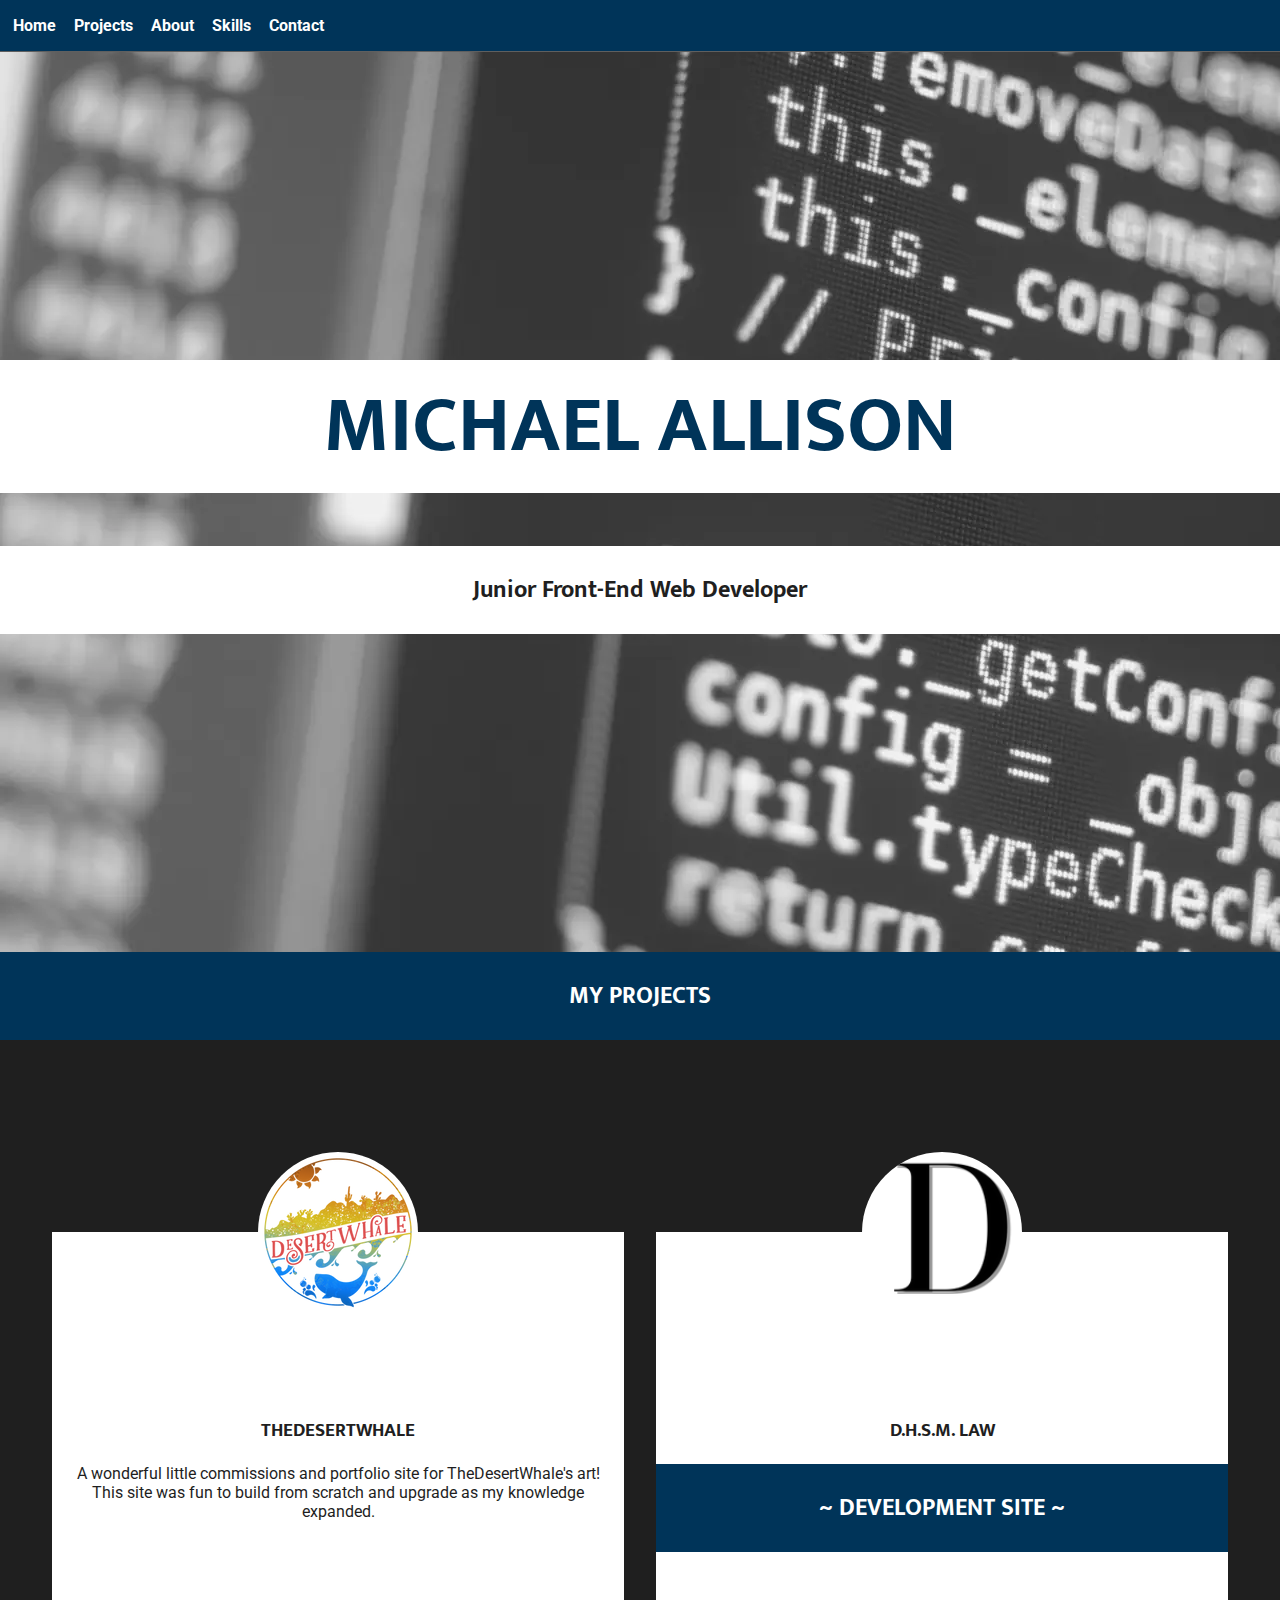
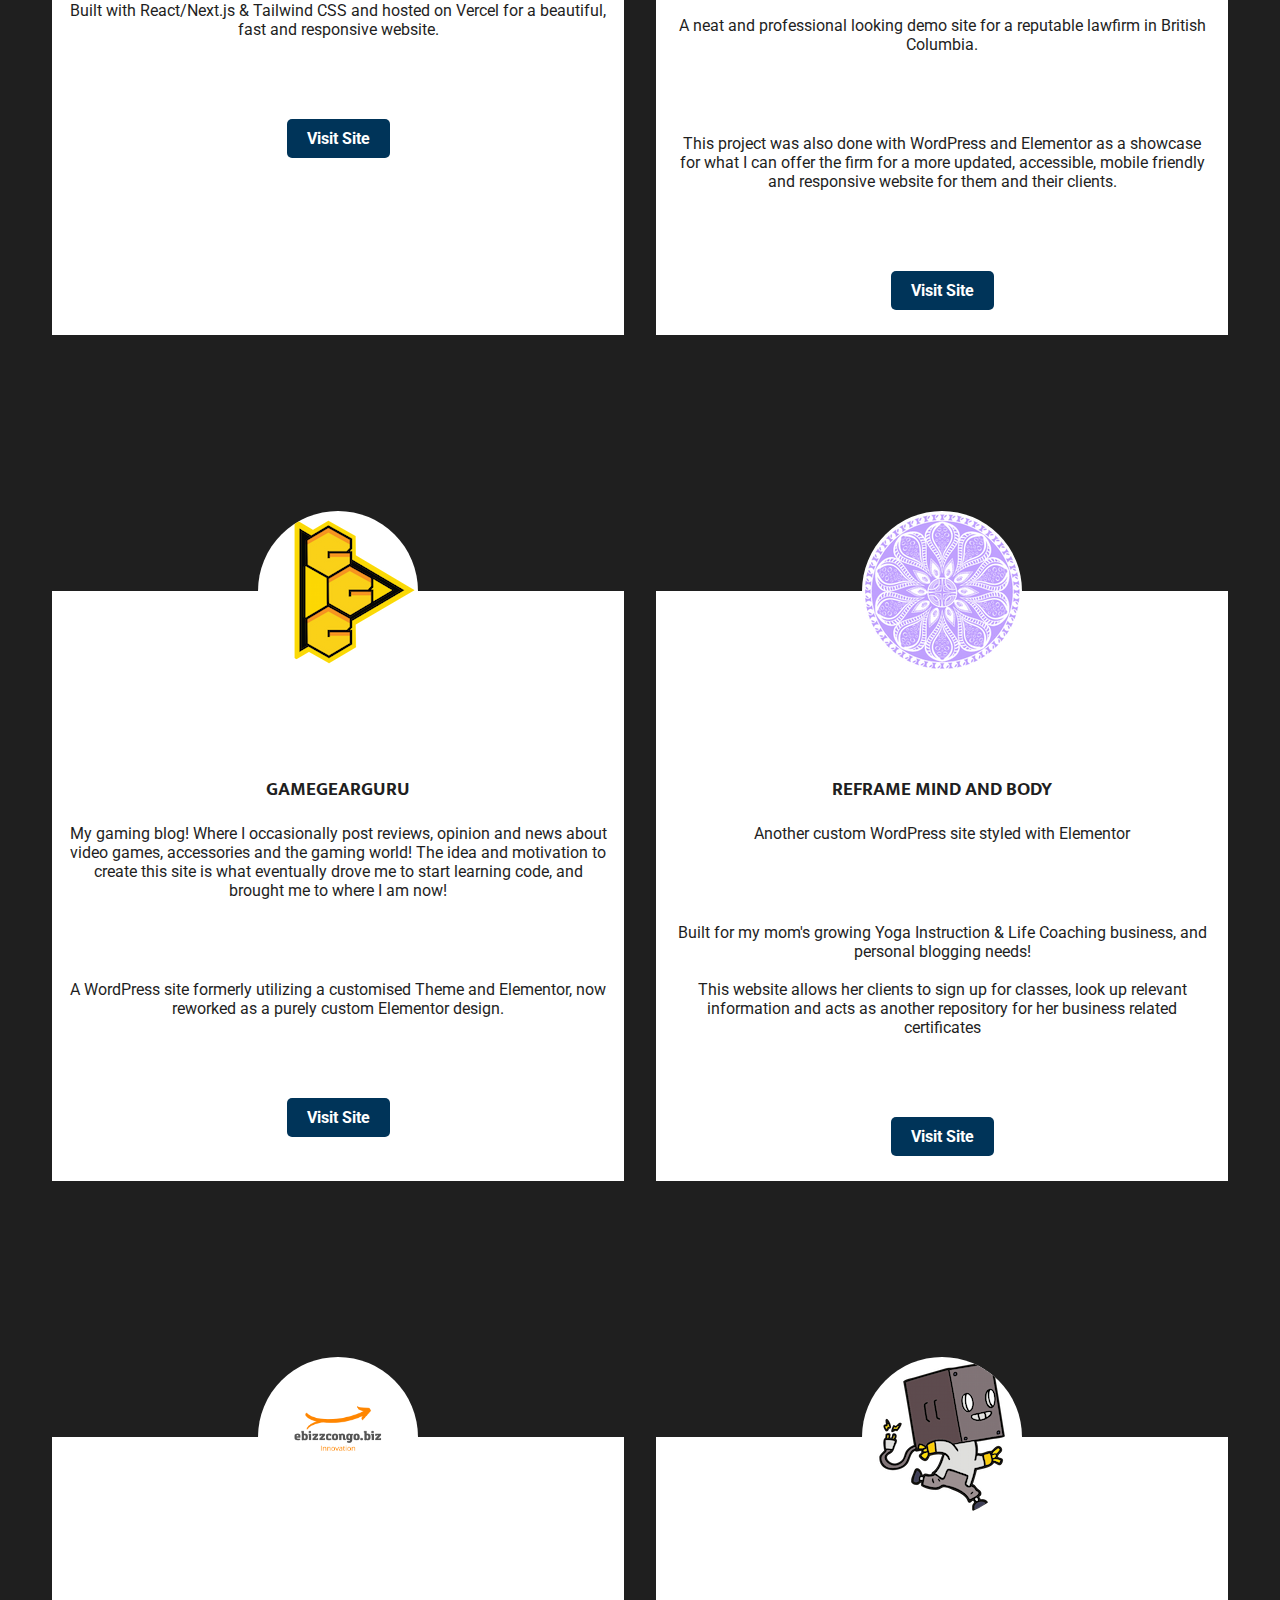
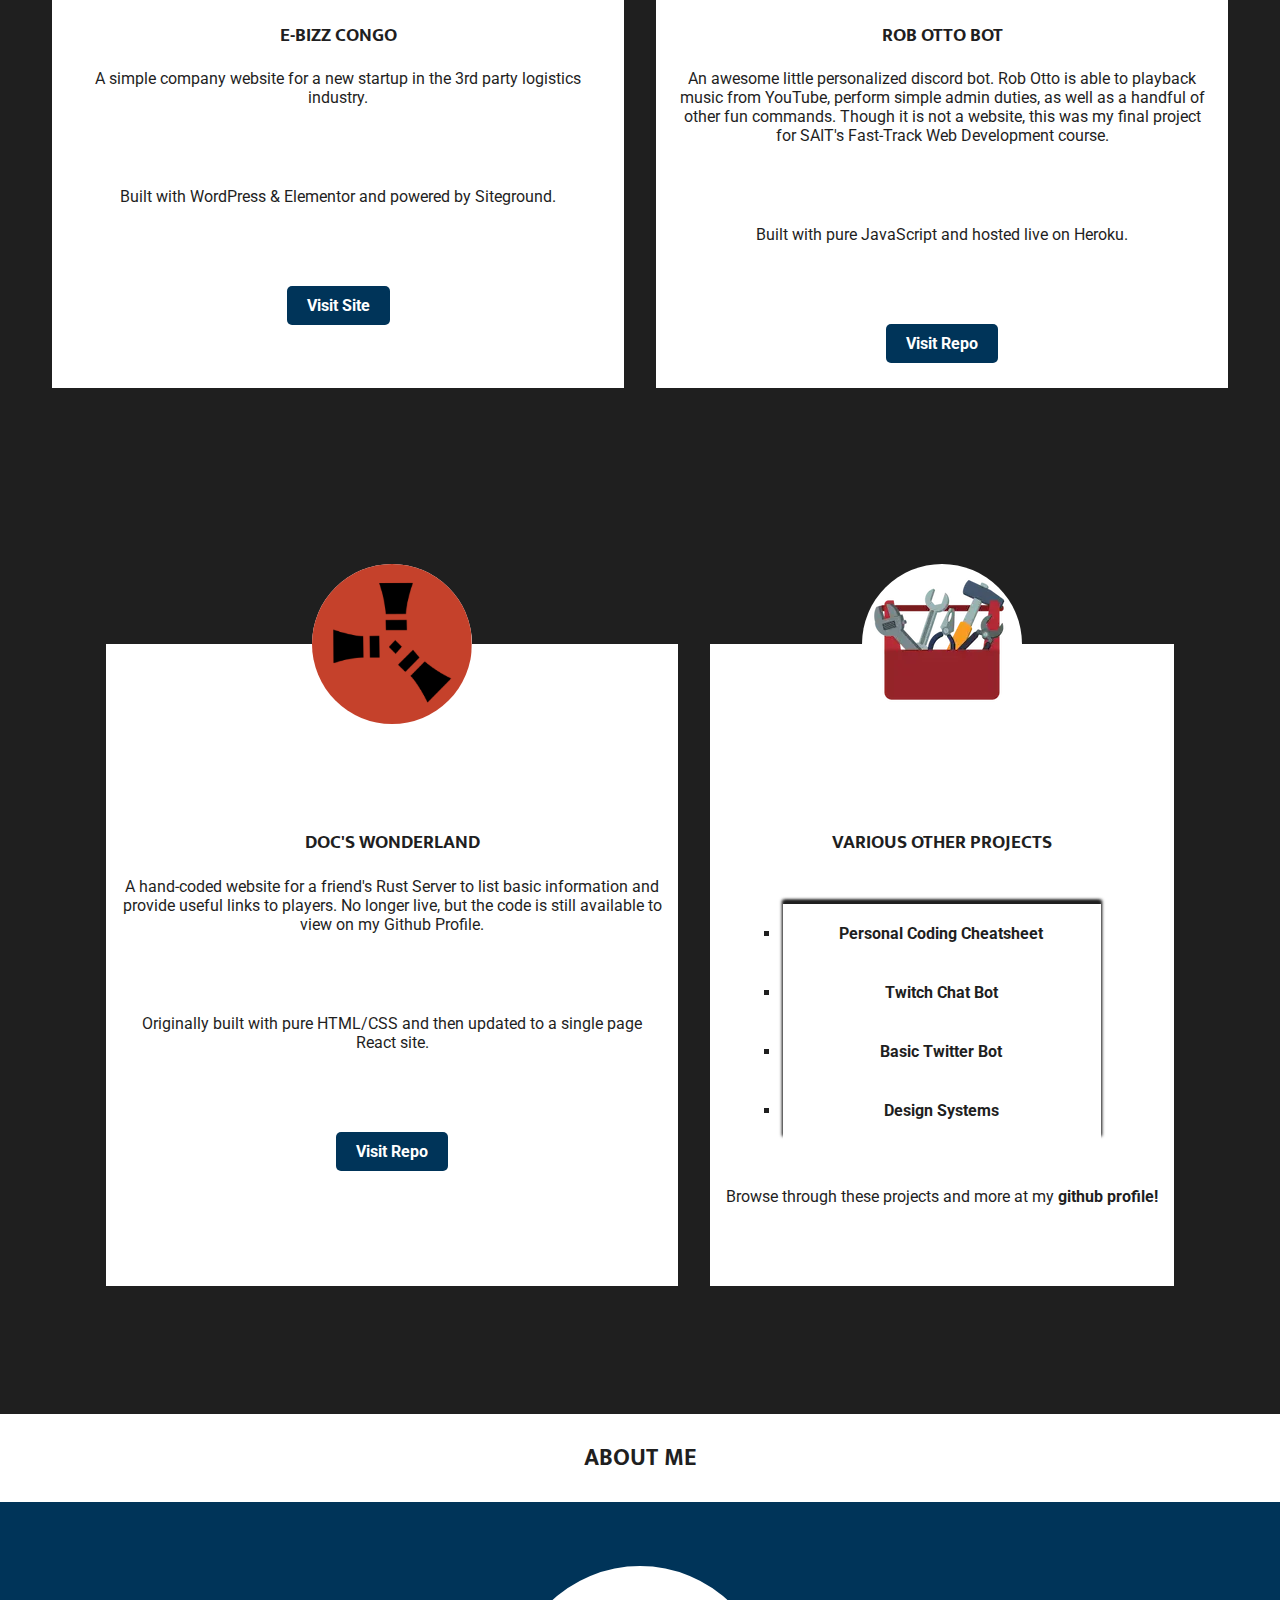
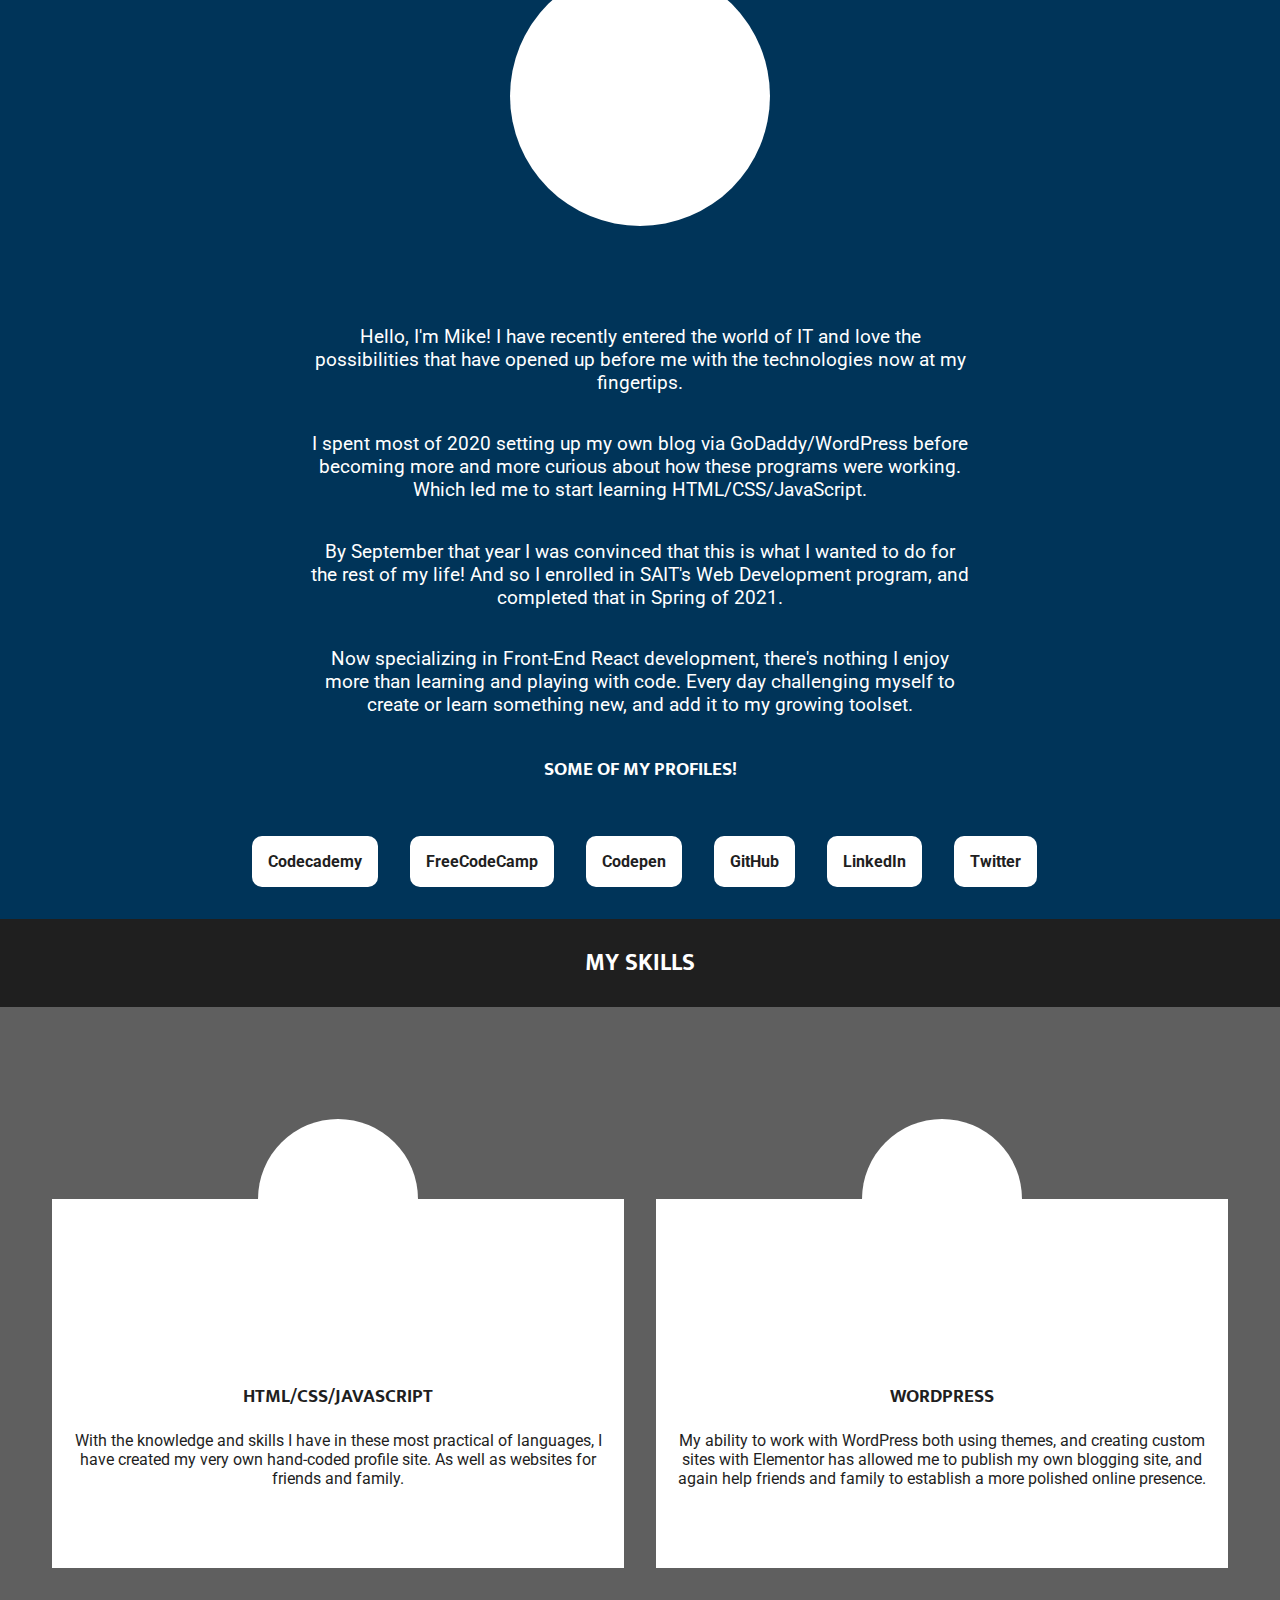
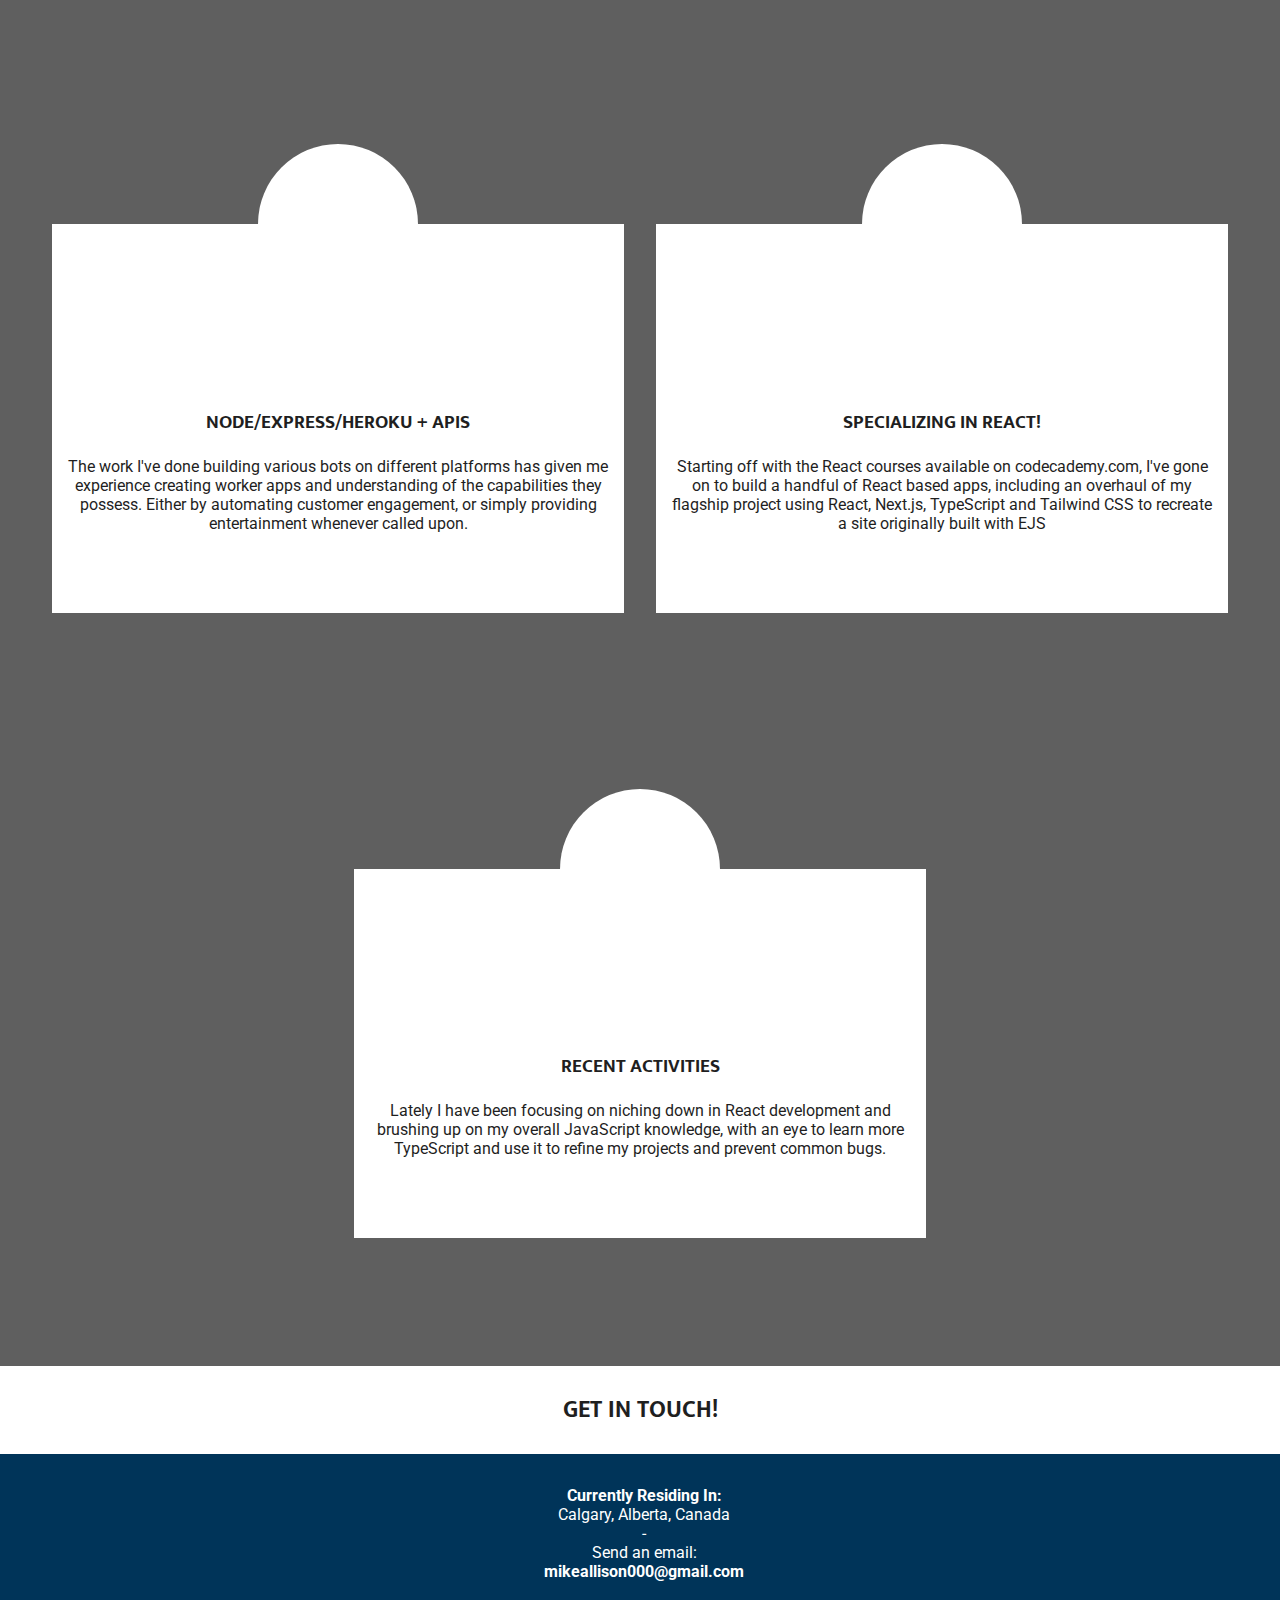
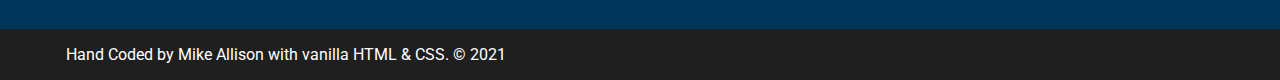
<file: index.html>
<!DOCTYPE html>
<html lang="en">
<head>
  <meta charset="UTF-8">
  <meta http-equiv="X-UA-Compatible" content="IE=edge">
  <meta name="viewport" content="width=device-width, initial-scale=1.0">
  <meta 
    name="description"
    content="A simple personal portfolio site to showcase my small, yet growing collection of code and projects, completed and managed by Mike Allison.">
  <link rel="stylesheet" href="./assets/css/style.css">
  <link rel="preconnect" href="https://fonts.gstatic.com">
  <link href="https://fonts.googleapis.com/css2?family=Mukta:wght@800&family=Roboto&display=swap" rel="stylesheet">
  <link rel="stylesheet" href="https://use.fontawesome.com/releases/v5.15.3/css/all.css" integrity="sha384-SZXxX4whJ79/gErwcOYf+zWLeJdY/qpuqC4cAa9rOGUstPomtqpuNWT9wdPEn2fk" crossorigin="anonymous">
  <title>Mike Allison - Junior Web Developer</title>
</head>

<body>
<header id="header">
  <nav id="header-nav">
    <ul>
      <li><a href="#home">Home</a></li>
      <li><a href="#projects">Projects</a></li>
      <li><a href="#about">About</a></li>
      <li><a href="#skills">Skills</a></li>
      <li><a href="#contact">Contact</a></li>
    </ul>
  </nav>
</header>

<main id="main">

  <!-- Home 'page', hero style -->
  <section id="home">
    <h1>Michael Allison</h1>
    <h2>Junior Front-End Web Developer</h2>
  </section>

  <!-- Projects 'page' featuring some simple cards -->
  <section id="projects">
    <h2>My Projects</h2>

    <!-- Crown Jewel, Desert's art portfolio and commissions site -->
    <article class="card">
      <a href="https://www.thedesertwhale.com" target="_blank"><img src="assets/images/des-logo.png" alt="DesertWhale's logo" loading="lazy" height="160" width="160"></a>
      <a href="https://www.thedesertwhale.com" target="_blank"><h3>TheDesertWhale</h3></a>
      <p>A wonderful little commissions and portfolio site for TheDesertWhale's art! This site was fun to build from scratch and upgrade as my knowledge expanded.</p>
      <p>Built with React/Next.js & Tailwind CSS and hosted on Vercel for a beautiful, fast and responsive website.</p>
      <a class="visit-btn" href="https://www.thedesertwhale.com" target="_blank">Visit Site</a>
    </article>

    <article class="card">
      <a href="https://michaela280.sg-host.com/" target="_blank"><img src="assets/images/site-icon.png" alt="scales of law" loading="lazy" height="160" width="160"></a>
      <a href="https://michaela280.sg-host.com/" target="_blank"><h3>D.H.S.M. Law</h3></a>
      <h2>~ Development Site ~</h2>
      <p>A neat and professional looking demo site for a reputable lawfirm in British Columbia.</p>
      <p>This project was also done with WordPress and Elementor as a showcase for what I can offer the firm for a more updated, accessible, mobile friendly and responsive website for them and their clients.</p>
      <a class="visit-btn" href="https://michaela280.sg-host.com/" target="_blank">Visit Site</a>
    </article>

    <!-- The great Game Gear Guru! -->
    <article class="card">
      <a href="https://www.gamegearguru.com" target="_blank"><img src="assets/images/ggg-logo.png" alt="The gamegearguru logo" loading="lazy" height="160" width="160"></a>
      <a href="https://www.gamegearguru.com" target="_blank"><h3>GameGearGuru </h3></a>
      <p>My gaming blog! Where I occasionally post reviews, opinion and news about video games, accessories and the gaming world! The idea and motivation to create this site is what eventually drove me to start learning code, and brought me to where I am now!</p>
      <p>A WordPress site formerly utilizing a customised Theme and Elementor, now reworked as a purely custom Elementor design.</p>
      <a class="visit-btn" href="https://www.gamegearguru.com" target="_blank">Visit Site</a>
    </article>

    <!-- Mom's site -->
    <article class="card">
      <a 
        href="https://reframemindandbody.org" 
        target="_blank" 
        rel="noreferrer"
        >
        <img 
          src="assets/images/ReFrame-icon.webp" 
          alt="Reframe mind and body logo" 
          loading="lazy" 
          height="160" 
          width="160"
          >
        </a>
      <a 
        href="https://reframemindandbody.org" 
        target="_blank" 
        rel="noreferrer"
        ><h3>ReFrame Mind and Body</h3>
      </a>
      <p>Another custom WordPress site styled with Elementor</p>
      <p>Built for my mom's growing Yoga Instruction & Life Coaching business, and personal blogging needs!<br><br>This website allows her clients to sign up for classes, look up relevant information and acts as another repository for her business related certificates</p>
      <a class="visit-btn" href="https://reframemindandbody.org" target="_blank">Visit Site</a>
    </article>

    <article class="card">
      <a href="https://ebizzcongo.biz/" target="_blank"><img src="assets/images/ebizzcongo-logo.png" alt="ebizzcongo website logo" loading="lazy" height="160" width="160"></a>
      <a href="https://ebizzcongo.biz/" target="_blank"><h3>E-Bizz Congo</h3></a>
      <p>A simple company website for a new startup in the 3rd party logistics industry.</p>
      <p>Built with WordPress & Elementor and powered by Siteground.</p>
      <a class="visit-btn" href="https://ebizzcongo.biz/" target="_blank">Visit Site</a>
    </article>

    <!-- Plug for Robotto Bot on Discord -->
    <article class="card">
      <a href="https://github.com/Huntthee/Disc-bot" target="_blank"><img src="assets/images/rob-otto.png" alt="rob otto bot's beautiful profile picture" loading="lazy" height="160" width="160"></a>
      <a href="https://github.com/Huntthee/Disc-bot" target="_blank"><h3>Rob Otto Bot</h3></a>
      <p>An awesome little personalized discord bot. Rob Otto is able to playback music from YouTube, perform simple admin duties, as well as a handful of other fun commands. Though it is not a website, this was my final project for SAIT's Fast-Track Web Development course.</p>
      <p>Built with pure JavaScript and hosted live on Heroku.</p>
      <a class="visit-btn" href="https://github.com/Huntthee/Disc-bot" target="_blank">Visit Repo</a>
    </article>

    <!-- Doc's site for as long as the domain name lasts. -->
    <article class="card">
      <a href="https://github.com/Huntthee/Docswonderland" target="_blank"><img src="assets/images/rust-logo.png" alt="small rust logo" loading="lazy" height="160" width="160"></a>
      <a href="https://github.com/Huntthee/Docswonderland" target="_blank"><h3>Doc's Wonderland</h3></a>
      <p>A hand-coded website for a friend's Rust Server to list basic information and provide useful links to players. No longer live, but the code is still available to view on my Github Profile.</p>
      <p>Originally built with pure HTML/CSS and then updated to a single page React site.</p>
      <a class="visit-btn" href="https://github.com/Huntthee/Docswonderland" target="_blank">Visit Repo</a>
    </article>

    <!-- Other featured projects -->
    <article class="card">
      <img 
        src="assets/images/project-toolbox.webp" 
        alt="Other projects image" 
        loading="lazy" 
        height="160" 
        width="160"
        >
      <h3>Various Other Projects</h3>
      <ul class="other-projects-list">
        <li><a href="https://huntthee.github.io/html-css-cheatsheet/" target="_blank">Personal Coding Cheatsheet</a></li>
        <li><a href="https://github.com/Huntthee/public-whale-bot" target="_blank">Twitch Chat Bot</a></li>
        <li><a href="https://github.com/Huntthee/twitter-bot-public" target="_blank">Basic Twitter Bot</a></li>
        <li><a href="https://huntthee.github.io/pizza-design-system/" target="_blank">Design Systems</a></li>
      </ul>
      <p>Browse through these projects and more at my <a href="https://github.com/Huntthee" target="_blank">github profile!</a></p>
      
    </article>

  </section>

  <!-- About Me 'page' with some more cards to show off various tech stacks/knowledge -->
  <section id="about">
    <h2>About Me</h2>
    <img src="assets/images/hunt-profile.webp" alt="Mike throwing horns in a small round profile picture" height="260" width="260" loading="lazy">
    <p>Hello, I'm Mike! I have recently entered the world of IT and love the possibilities that have opened up before me with the technologies now at my fingertips.</p>
    <p>I spent most of 2020 setting up my own blog via GoDaddy/WordPress before becoming more and more curious about how these programs were working. Which led me to start learning HTML/CSS/JavaScript.</p>
    <p>By September that year I was convinced that this is what I wanted to do for the rest of my life! And so I enrolled in SAIT's Web Development program, and completed that in Spring of 2021.</p>
    <p>Now specializing in Front-End React development, there's nothing I enjoy more than learning and playing with code. Every day challenging myself to create or learn something new, and add it to my growing toolset.</p>
    <h3>Some of my Profiles!</h3>
    <ul>
      <a href="https://www.codecademy.com/profiles/huntthee" target="_blank"><li><i class="fas fa-terminal"></i> Codecademy</li></a>
      <a href="https://www.freecodecamp.org/huntthee" target="_blank"><li><i class="fab fa-free-code-camp"></i> FreeCodeCamp</li></a>
      <a href="https://codepen.io/huntthee" target="_blank"><li><i class="fab fa-codepen"></i> Codepen</li></a>
      <a href="https://github.com/huntthee" target="_blank"><li><i class="fab fa-github"></i> GitHub</li></a>
      <a href="https://www.linkedin.com/in/mike-allison-web-dev/" target="_blank"><li><i class="fab fa-linkedin"></i> LinkedIn</li></a>
      <a href="https://twitter.com/TheRealHuntthee" target="_blank"><li><i class="fab fa-twitter-square"></i> Twitter</li></a>
    </ul>
  </section>

  <!-- Skills section builds on About section with more info about tech stacks learned so far -->
  <section id="skills">
    <h2>My Skills</h2>

    <article class="card">
      <img src="assets/images/html-css-js.png" alt="Simple image featuring the logos of each programming language" loading="lazy" height="160" width="160">
      <h3>HTML/CSS/JavaScript</h3>
      <p>With the knowledge and skills I have in these most practical of languages, I have created my very own hand-coded profile site. As well as websites for friends and family.</p>
    </article>

    <article class="card">
      <img src="assets/images/wp-sql-php.png" alt="Simple image featuring the logos of each programming language" loading="lazy" height="160" width="160">
      <h3>WordPress</h3>
      <p>My ability to work with WordPress both using themes, and creating custom sites with Elementor has allowed me to publish my own blogging site, and again help friends and family to establish a more polished online presence.</p>
    </article>

    <article class="card">
      <img src="assets/images/node-exp-hero.png" alt="Simple image featuring the logos of each programming language" loading="lazy" height="160" width="160">
      <h3>Node/Express/Heroku + APIs</h3>
      <p>The work I've done building various bots on different platforms has given me experience creating worker apps and understanding of the capabilities they possess. Either by automating customer engagement, or simply providing entertainment whenever called upon.</p>
    </article>

    <article class="card">
      <img src="assets/images/react-logo.png" alt="an image of the react logo" loading="lazy" height="160" width="160">
      <h3>Specializing in React!</h3>
      <p>Starting off with the React courses available on codecademy.com, I've gone on to build a handful of React based apps, including an overhaul of my flagship project using React, Next.js, TypeScript and Tailwind CSS to recreate a site originally built with EJS</p>
    </article>

    <article class="card">
      <img src="assets/images/typescript-logo.webp" alt="an image of the react logo" loading="lazy" height="160" width="160">
      <h3>Recent Activities</h3>
      <p>Lately I have been focusing on niching down in React development and brushing up on my overall JavaScript knowledge, with an eye to learn more TypeScript and use it to refine my projects and prevent common bugs.</p>
    </article>
  </section>


  <!-- Contact section for prospective employers/clients to reach out. -->
  <section id="contact">
    <h2>Get In Touch!</h2>
    <ul>
      <li><strong>Currently Residing In:</strong></li>
      <li>Calgary, Alberta, Canada</li>
      <li>-</li>
      <li>Send an email:</li>
      <li class="highlight"><a href="mailto:mikeallison000@gmail.com">mikeallison000@gmail.com</a></li>
    </ul>
  </section>
</main>

<footer id="footer">
  <p>Hand Coded by Mike Allison with vanilla HTML & CSS. &copy; 2021</p>
</footer>
</body>
</html>
</file>
<file: assets/css/style.css>
/* Color Palette */
:root {
  --mustard: #003459;
  --hover: #0071c2;
  --eerie: #1f1f1f;
  --davy: #5f5f5f;
  --white: #ffffff;
}

/* Set some overall rules */
body {
  margin: 0;
  background-color: var(--eerie);
  font-family: 'Roboto', sans-serif;
  text-align: center;
  color: var(--eerie);
}

h1, h2, h3, button {
  font-family: 'Mukta', sans-serif;
  text-transform: uppercase;
}

h2 {
  width: 100%;
  height: 4rem;
  padding-top: 1.5rem;
  margin-top: 0;
  margin-bottom: 4rem;
}

img {
  border-radius: 50%;
  background-color: var(--white);
  position: relative;
  bottom: 5rem;
}

ul {
  list-style: none;
}

p {
  padding: 0 1rem 0 1rem;
  max-width: 60ch;
}

a {
  text-decoration: none;
  font-weight: bold;
  color: var(--eerie);
}

ahover {
  color: var(--davy);
}

/* Make the header navigation pretty */
#header {
  display: -webkit-box;
  display: -ms-flexbox;
  display: flex;
  position: -webkit-sticky;
  position: sticky;
  top: 0;
  width: 100%;
  background-color: var(--mustard);
  border-bottom: 1px solid var(--davy);
  z-index: 1;
}

#header-nav {
  margin-left: -1.2rem;
}

#header-nav ul {
  display: -webkit-box;
  display: -ms-flexbox;
  display: flex;
  -webkit-box-orient: horizontal;
  -webkit-box-direction: normal;
      -ms-flex-direction: row;
          flex-direction: row;
  margin-left: -1rem;
}

#header-nav ul li a {
  padding: 1rem .2rem 1rem 1rem;
  color: var(--white);
}

#header-nav ul li a:hover {
  color: var(--davy);
}

/* Style the Home Page */
#home {
  display: -webkit-box;
  display: -ms-flexbox;
  display: flex;
  -webkit-box-orient: vertical;
  -webkit-box-direction: normal;
      -ms-flex-direction: column;
          flex-direction: column;
  -webkit-box-pack: center;
      -ms-flex-pack: center;
          justify-content: center;
  height: 100vh;
  background-color: var(--davy);
}

#home h1 {
  color: var(--mustard);
  font-size: 5rem;
  background: var(--white);
}

#home h2 {
  text-transform: capitalize;
  background-color: var(--white);
}

/* Styles for Projects Section */
#projects {
  display: -webkit-box;
  display: -ms-flexbox;
  display: flex;
  -webkit-box-orient: horizontal;
  -webkit-box-direction: normal;
      -ms-flex-direction: row;
          flex-direction: row;
  -ms-flex-wrap: wrap;
      flex-wrap: wrap;
  -webkit-box-pack: center;
      -ms-flex-pack: center;
          justify-content: center;
}

#projects h2 {
  background-color: var(--mustard);
  color: var(--white);
}

/* Card Styles for all! */
.card {
  background-color: var(--white);
  margin: 3rem;
}

.card p {
  margin-bottom: 5rem;
}

.card h3 {
  padding: 0 10px 0 10px;
}

.card h3:hover {
  color: var(--davy);
}

.other-projects-list {
  max-width: 60%;
  margin: 10% auto;
  -webkit-box-shadow: -1px -4px 3px, 1px -4px 3px;
          box-shadow: -1px -4px 3px, 1px -4px 3px;
}

.other-projects-list li {
  margin-left: -15%;
  padding: 20px 0 20px 0;
  list-style-type: square;
}

.other-projects-list li a:hover {
  color: var(--davy);
}

.visit-btn {
  display: inline-block;
  padding: 10px 20px 10px 20px;
  margin-bottom: 25px;
  background-color: var(--mustard);
  border-radius: 5px;
  color: var(--white);
}

.visit-btn:hover {
  background-color: var(--hover);
  cursor: pointer;
}

.visit-btn:active {
  border: solid 1px var(--eerie);
  border-bottom: none;
  border-right: none;
}

/* Stylings for the About section */
#about {
  display: -webkit-box;
  display: -ms-flexbox;
  display: flex;
  -webkit-box-orient: vertical;
  -webkit-box-direction: normal;
      -ms-flex-direction: column;
          flex-direction: column;
  -webkit-box-pack: center;
      -ms-flex-pack: center;
          justify-content: center;
  -webkit-box-align: center;
      -ms-flex-align: center;
          align-items: center;
  background-color: var(--mustard);
}

#about p {
  color: var(--white);
  font-size: 1.2rem;
}

#about h2 {
  background-color: var(--white);
}

#about h3 {
  color: var(--white);
}

#about img {
  margin-top: 5rem;
}

#about ul {
  display: -webkit-box;
  display: -ms-flexbox;
  display: flex;
  -webkit-box-orient: horizontal;
  -webkit-box-direction: normal;
      -ms-flex-direction: row;
          flex-direction: row;
  -ms-flex-wrap: wrap;
      flex-wrap: wrap;
  -webkit-box-pack: center;
      -ms-flex-pack: center;
          justify-content: center;
  margin-left: -2rem;
}

#about ul a {
  margin: 1rem;
  background-color: var(--white);
  padding: 1rem;
  border-radius: 10px;
}

#about ul a:hover {
  background-color: var(--eerie);
  color: var(--white);
}

/* Make the Skills Section pretty!*/
#skills {
  display: -webkit-box;
  display: -ms-flexbox;
  display: flex;
  -webkit-box-orient: horizontal;
  -webkit-box-direction: normal;
      -ms-flex-direction: row;
          flex-direction: row;
  -ms-flex-wrap: wrap;
      flex-wrap: wrap;
  -webkit-box-pack: center;
      -ms-flex-pack: center;
          justify-content: center;
  -webkit-box-align: center;
      -ms-flex-align: center;
          align-items: center;
  background-color: var(--davy);
}

#skills h2 {
  background-color: var(--eerie);
  color: var(--white);
}

#skills .card h3:hover {
  color: var(--eerie);
}

/* Make the contact section visible and good lookin */
#contact {
  background-color: var(--mustard);
  padding-bottom: 2rem;
}

#contact ul {
  margin-top: -2rem;
  margin-left: -2rem;
}

#contact ul li {
  color: var(--white);
}

#contact ul li a {
  color: var(--white);
}

#contact ul li a:hover {
  color: var(--davy);
}

#contact h2 {
  background-color: var(--white);
}

#footer p {
  color: var(--white);
}

/* Now for some media queries */
@media only screen and (min-width: 600px) {
  #home {
    background-image: URL("../images/Hunt-profile-background.webp");
  }
  #header-nav ul li {
    border-right: 2px solid transparent;
  }
  #header-nav ul li a {
    padding: .5rem;
  }
  #header-nav ul li:hover {
    border-right: 2px solid var(--eerie);
  }
  .card {
    margin: 8rem 1rem;
  }
}
/*# sourceMappingURL=style.css.map */
</file>
